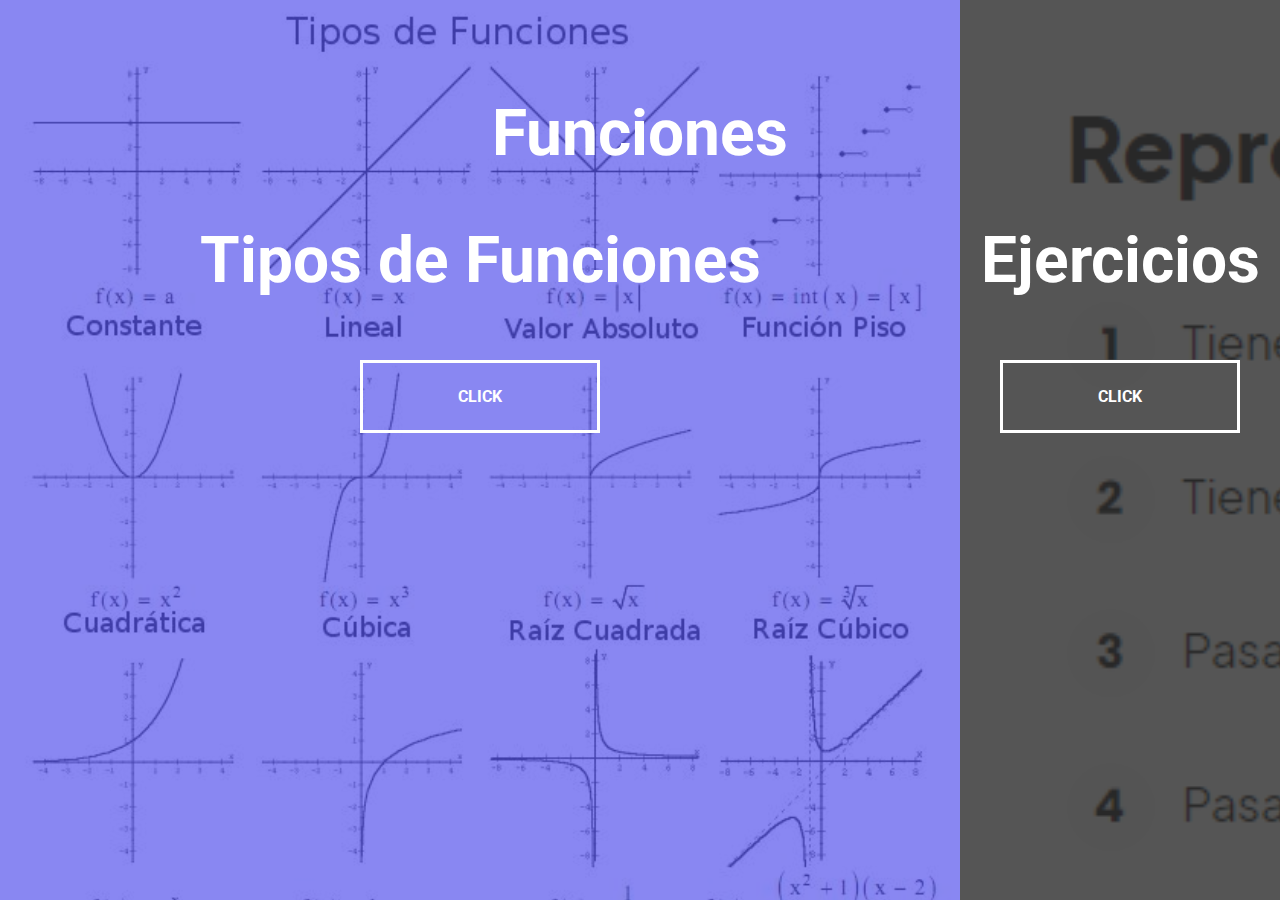
<file: matematicas/index.html>
<!DOCTYPE html>
<html lang="en">
  <head>
    <meta charset="UTF-8" />
    <meta name="viewport" content="width=device-width, initial-scale=1.0" />
    <link rel="stylesheet" href="assets/css/style.css" />
    <title>Funciones</title>
  </head>
  <body>
  
    <div class="container">
      <h1 class="center-title">Funciones</h1>
      <div class="split left">
        <h1>Tipos de Funciones</h1>
        <a href="pages/fun.html" class="btn">Click</a>
      </div>
      <div class="split right">
        <h1>Ejercicios</h1>
        <a href="pages/eje.html" class="btn">Click</a>
      </div>
    </div>

    <script src="assets/js/script.js"></script>
  </body>
</html>
</file>
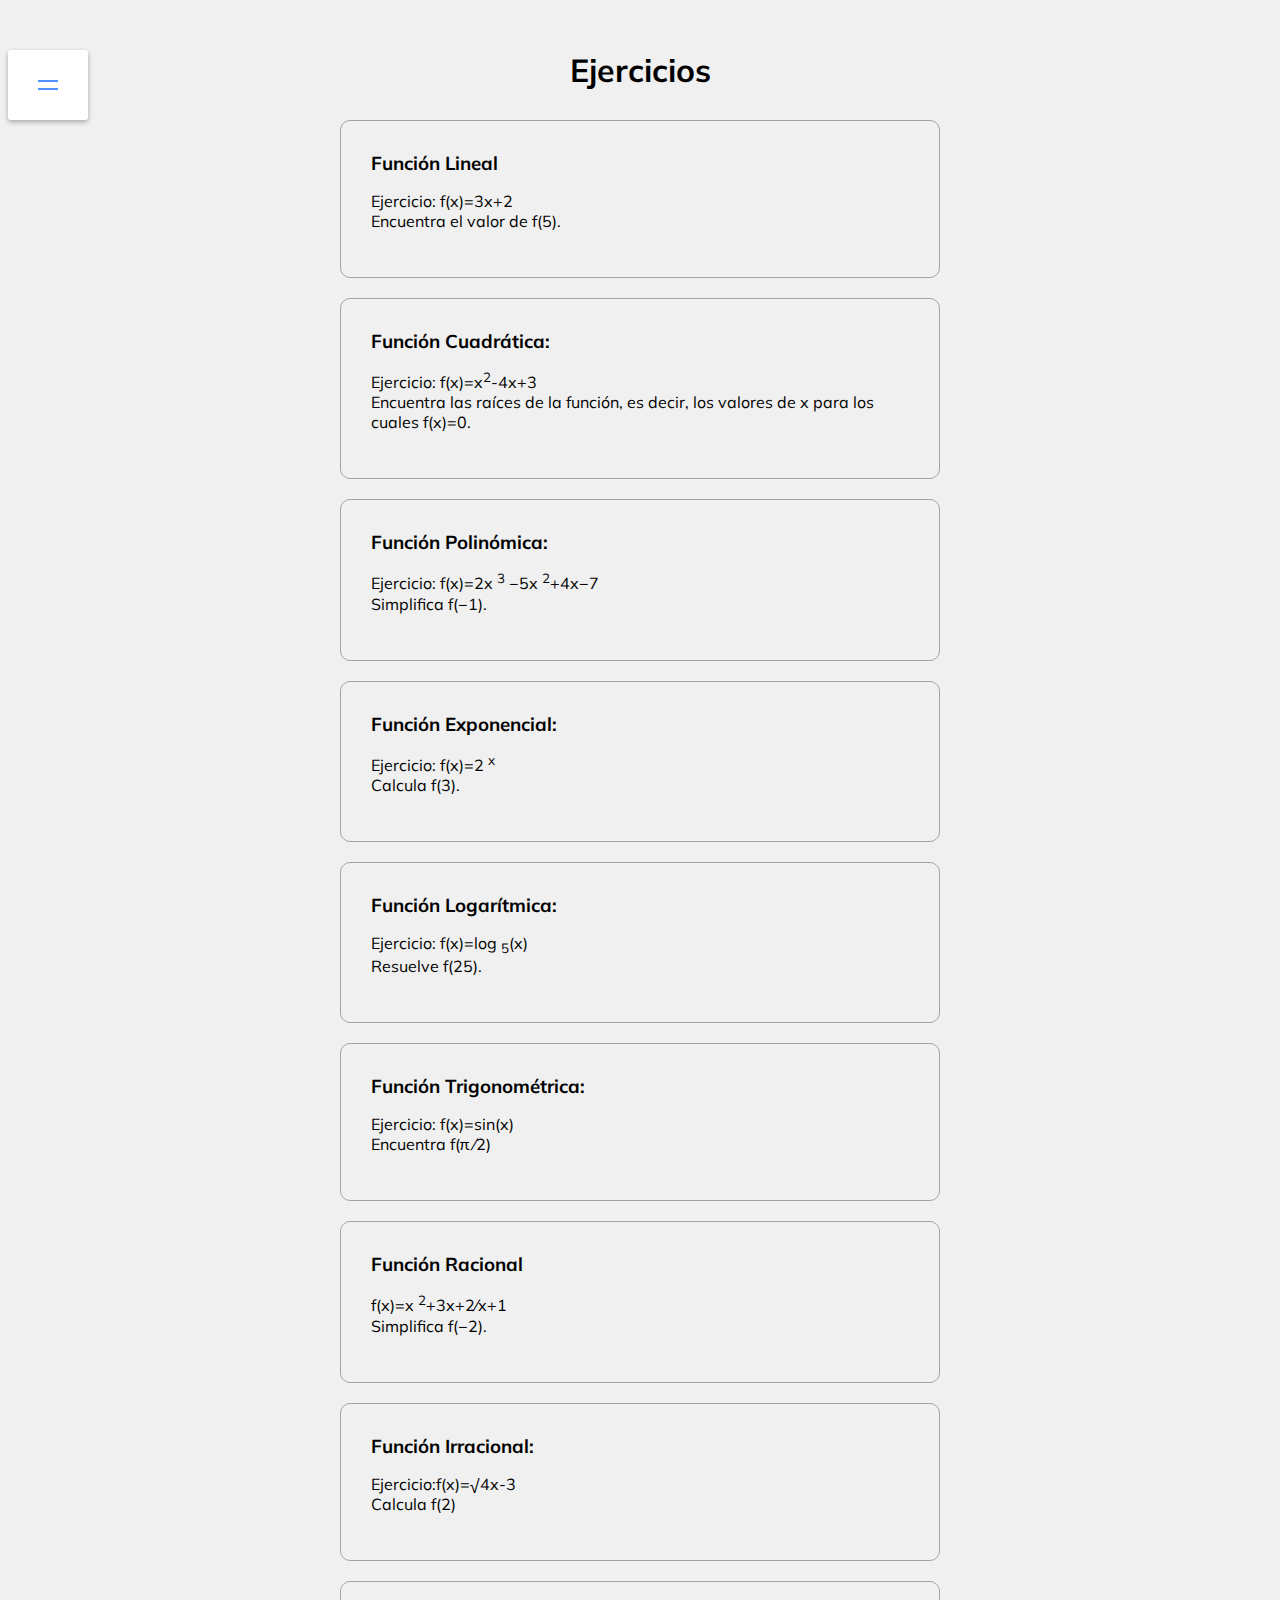
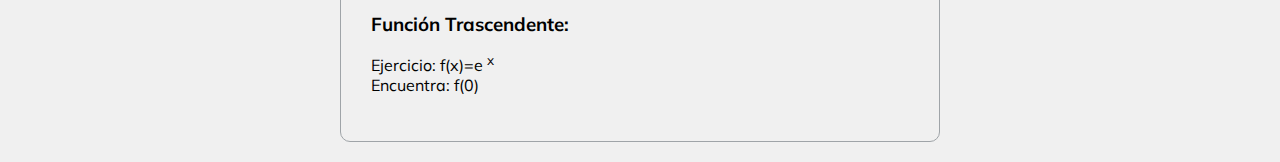
<file: matematicas/pages/eje.html>
<!DOCTYPE html>
<html lang="en">
  <head>
    <meta charset="UTF-8" />
    <meta name="viewport" content="width=device-width, initial-scale=1.0" />
    <link rel="stylesheet" href="https://cdnjs.cloudflare.com/ajax/libs/font-awesome/5.14.0/css/all.min.css" integrity="sha512-1PKOgIY59xJ8Co8+NE6FZ+LOAZKjy+KY8iq0G4B3CyeY6wYHN3yt9PW0XpSriVlkMXe40PTKnXrLnZ9+fkDaog==" crossorigin="anonymous" />
    <link rel="stylesheet" href="../assets/css/style2.css" />
    <title>Ejercicios</title>
  </head>
  <body>

    <nav class="" id="nav">
      <ul>
        <li><a href="../index.html">Inicio</a></li>
        <li><a href="../pages/fun.html">Conceptos</a></li>
        
      </ul>
      <button class="icon" id="toggle">
        <div class="line line1"></div>
        <div class="line line2"></div>
      </button>
    </nav>
    <h1>Ejercicios</h1>
    <div class="faq-container">
      <div class="faq">
        <h3 class="faq-title">
          Función Lineal
        </h3>
        <p>Ejercicio: f(x)=3x+2 <br>
          Encuentra el valor de f(5). <br>
        </p>

        <p class="faq-text">
          Respuesta:  f(5)=3⋅5+2=15+2=17
        </p>

        <button class="faq-toggle">
          <i class="fas fa-chevron-down"></i>
          <i class="fas fa-times"></i>
        </button>
      </div>

      <div class="faq">
        <h3 class="faq-title">
          Función Cuadrática:
        </h3>
        <p>Ejercicio: f(x)=x<sup>2</sup>-4x+3 <br>
          Encuentra las raíces de la función, es decir, los valores de  x para los cuales f(x)=0.
        </p>
        <p class="faq-text">
          Respuesta: Las raíces se obtienen al resolver x <sup>2</sup>-4x+3=0 y son x=1 y x=3
        </p>
        <button class="faq-toggle">
          <i class="fas fa-chevron-down"></i>
          <i class="fas fa-times"></i>
        </button>
      </div>
      
      <div class="faq">
        <h3 class="faq-title">
          Función Polinómica:
        </h3>
        <p> Ejercicio: f(x)=2x <sup>3</sup> −5x <sup>2</sup>+4x−7 <br>
          Simplifica f(−1).
        </p>
        <p class="faq-text">
          Respuesta:  f(−1)=2(−1) <sup>3</sup> −5(−1) <sup>2</sup>+4(−1)−7=−2−5−4−7=−18.
        </p>
        <button class="faq-toggle">
          <i class="fas fa-chevron-down"></i>
          <i class="fas fa-times"></i>
        </button>
      </div>
      
      <div class="faq">
        <h3 class="faq-title">
          Función Exponencial:
        </h3>
        <p>Ejercicio: f(x)=2 <sup>x</sup> <br>
          Calcula f(3).      

        </p>
        <p class="faq-text">
          Respuesta: f(3)=2 <sup>3</sup>=8.
        </p>
        <button class="faq-toggle">
          <i class="fas fa-chevron-down"></i>
          <i class="fas fa-times"></i>
        </button>
      </div>
      
      <div class="faq">
        <h3 class="faq-title">
          Función Logarítmica:
        </h3>
        <p>Ejercicio: f(x)=log <sub>5</sub>(x) <br>
          Resuelve f(25).</p>
        <p class="faq-text">
          Respuesta: f(25)=log <sub>5</sub> (25)=2, ya que 5<sup>2</sup>=25.
        </p>
        <button class="faq-toggle">
          <i class="fas fa-chevron-down"></i>
          <i class="fas fa-times"></i>
        </button>
      </div>
      
      <div class="faq">
        <h3 class="faq-title">
          Función Trigonométrica:
        </h3>
        <p>Ejercicio: f(x)=sin(x) <br>
         
          Encuentra f(&#960 &frasl;2)
          
          
          
        </p>
        <p class="faq-text">
          Respuesta: f(&#960 2)= sin(&#960 &frasl;2)=1.
        </p>
        <button class="faq-toggle">
          <i class="fas fa-chevron-down"></i>
          <i class="fas fa-times"></i>
        </button>
      </div>
      <div class="faq">
        <h3 class="faq-title">
          Función Racional
        </h3>
        <p>f(x)=x <sup>2</sup>+3x+2&frasl;x+1 <br>
          Simplifica f(−2).

        </p>
        <p class="faq-text">
          Respuesta f(−2)= (-2)<sup>2</sup>+3(-2)+2&frasl;-2+1 = 4-6+2&frasl;-1 = 0 &frasl;-1=0
        </p>
        <button class="faq-toggle">
          <i class="fas fa-chevron-down"></i>
          <i class="fas fa-times"></i>
        </button>
      </div>
      <div class="faq">
        <h3 class="faq-title">
          Función Irracional:
        </h3>
        <p>Ejercicio:f(x)=&radic;4x-3 <br>
          Calcula f(2)

        </p>
        <p class="faq-text">
          Respuesta: f(2)=&radic;4(2)-3 =&radic;8-3  = &radic;5
        </p>
        <button class="faq-toggle">
          <i class="fas fa-chevron-down"></i>
          <i class="fas fa-times"></i>
        </button>
      </div>
      <div class="faq">
        <h3 class="faq-title">
          Función Trascendente:
        </h3>
        <p>
          Ejercicio: f(x)=e <sup>x</sup> <br>
          Encuentra: f(0)
        </p>
        <p class="faq-text">
          Encuentra: f(0)= e <sup>0</sup> =1, ya que cualquier número elevado a la potencia cero es igual a uno.
        </p>
        <button class="faq-toggle">
          <i class="fas fa-chevron-down"></i>
          <i class="fas fa-times"></i>
        </button>
      </div>
    </div>
    <script src="../assets/js/script3.js"></script>
  </body>
</html>
</file>
<file: matematicas/assets/css/style.css>
@import url('https://fonts.googleapis.com/css2?family=Roboto:wght@400;700&display=swap');

:root {
  --left-bg-color: rgba(87, 84, 236, 0.7);
  --right-bg-color: rgba(43, 43, 43, 0.8);
  --left-btn-hover-color: rgba(87, 84, 236, 1);
  --right-btn-hover-color: rgba(28, 122, 28, 1);
  --hover-width: 75%;
  --other-width: 25%;
  --speed: 1000ms;
}

* {
  box-sizing: border-box;
}

body {
  font-family: 'Roboto', sans-serif;
  height: 100vh;
  overflow: hidden;
  margin: 0;
}

h1 {
  font-size: 4rem;
  color: #fff;
  position: absolute;
  left: 50%;
  top: 20%;
  transform: translateX(-50%);
  white-space: nowrap;
}

.btn {
  position: absolute;
  display: flex;
  align-items: center;
  justify-content: center;
  left: 50%;
  top: 40%;
  transform: translateX(-50%);
  text-decoration: none;
  color: #fff;
  border: #fff solid 0.2rem;
  font-size: 1rem;
  font-weight: bold;
  text-transform: uppercase;
  width: 15rem;
  padding: 1.5rem;
}

.split.left .btn:hover {
  background-color: var(--left-btn-hover-color);
  border-color: var(--left-btn-hover-color);
}

.split.right .btn:hover {
  background-color: var(--right-btn-hover-color);
  border-color: var(--right-btn-hover-color);
}

.container {
  position: relative;
  width: 100%;
  height: 100%;
  background: #333;
}

.split {
  position: absolute;
  width: 50%;
  height: 100%;
  overflow: hidden;
}

.split.left {
  left: 0;
  background: url('../img/imagen111.jpeg');
  background-repeat: no-repeat;
  background-size: cover;
}

.split.left::before {
  content: '';
  position: absolute;
  width: 100%;
  height: 100%;
  background-color: var(--left-bg-color);
}

.split.right {
  right: 0;
  background: url('../img/2.png');
  background-repeat: no-repeat;
  background-size: cover;
}

.split.right::before {
  content: '';
  position: absolute;
  width: 100%;
  height: 100%;
  background-color: var(--right-bg-color);
}

.split.right,
.split.left,
.split.right::before,
.split.left::before {
  transition: all var(--speed) ease-in-out;
}

.hover-left .left {
  width: var(--hover-width);
}

.hover-left .right {
  width: var(--other-width);
}

.hover-right .right {
  width: var(--hover-width);
}

.hover-right .left {
  width: var(--other-width);
}

@media (max-width: 800px) {
  h1 {
    font-size: 2rem;
    top: 30%;
  }

  .btn {
    padding: 1.2rem;
    width: 12rem;
  }
}

.center-title {
  position: absolute;
  top: 10%;
  left: 50%;
  transform: translate(-50%, -50%);
  color: #fff;
  font-size: 4rem;
  z-index: 2; /* Para asegurarse de que el título aparezca por encima de las imágenes de fondo */
}
</file>
<file: matematicas/assets/css/style2.css>
@import url('https://fonts.googleapis.com/css?family=Muli&display=swap');

* {
  box-sizing: border-box;
}

body {
  font-family: 'Muli', sans-serif;
  background-color: #f0f0f0;
}

h1 {
  margin: 50px 0 30px;
  text-align: center;
}

.faq-container {
  max-width: 600px;
  margin: 0 auto;
}

.faq {
  background-color: transparent;
  border: 1px solid #9fa4a8;
  border-radius: 10px;
  margin: 20px 0;
  padding: 30px;
  position: relative;
  overflow: hidden;
  transition: 0.3s ease;
}

.faq.active {
  background-color: #ffdddd;
  box-shadow: 0 3px 6px rgba(0, 0, 0, 0.1), 0 3px 6px rgba(0, 0, 0, 0.1);
}

.faq.active::before,


.faq-title {
  margin: 0 35px 0 0;
}

.faq-text {
  display: none;
  margin: 30px 0 0;
}

.faq.active .faq-text {
  display: block;
}

.faq-toggle {
  background-color: transparent;
  border: 0;
  border-radius: 50%;
  cursor: pointer;
  display: flex;
  align-items: center;
  justify-content: center;
  font-size: 16px;
  padding: 0;
  position: absolute;
  top: 30px;
  right: 30px;
  height: 30px;
  width: 30px;
}

.faq-toggle:focus {
  outline: 0;
}

.faq-toggle .fa-times {
  display: none;
}

.faq.active .faq-toggle .fa-times {
  color: #fff;
  display: block;
}

.faq.active .faq-toggle .fa-chevron-down {
  display: none;
}

.faq.active .faq-toggle {
  background-color: #9fa4a8;
}


@import url('https://fonts.googleapis.com/css?family=Muli&display=swap');




nav {
  background-color: #fff;
  padding: 20px;
  width: 80px;
  display: flex;
  align-items: center;
  justify-content: center;
  border-radius: 3px;
  box-shadow: 0 2px 5px rgba(0, 0, 0, 0.3);
  transition: width 0.6s linear;
  overflow-x: hidden;
  position: fixed;
}

nav.active {
  width: 350px;
}

nav ul {
  display: flex;
  list-style-type: none;
  padding: 0;
  margin: 0;
  width: 0;
  transition: width 0.6s linear;
}

nav.active ul {
  width: 100%;
}

nav ul li {
  transform: rotateY(0deg);
  opacity: 0;
  transition: transform 0.6s linear, opacity 0.6s linear;
}

nav.active ul li {
  opacity: 1;
  transform: rotateY(360deg);
}

nav ul a {
  position: relative;
  color: #000;
  text-decoration: none;
  margin: 0 10px;
}

.icon {
  background-color: #fff;
  border: 0;
  cursor: pointer;
  padding: 0;
  position: relative;
  height: 30px;
  width: 30px;
}

.icon:focus {
  outline: 0;
}

.icon .line {
  background-color: #5290f9;
  height: 2px;
  width: 20px;
  position: absolute;
  top: 10px;
  left: 5px;
  transition: transform 0.6s linear;
}

.icon .line2 {
  top: auto;
  bottom: 10px;
}

nav.active .icon .line1 {
  transform: rotate(-765deg) translateY(5.5px);
}

nav.active .icon .line2 {
  transform: rotate(765deg) translateY(-5.5px);
}
</file>
